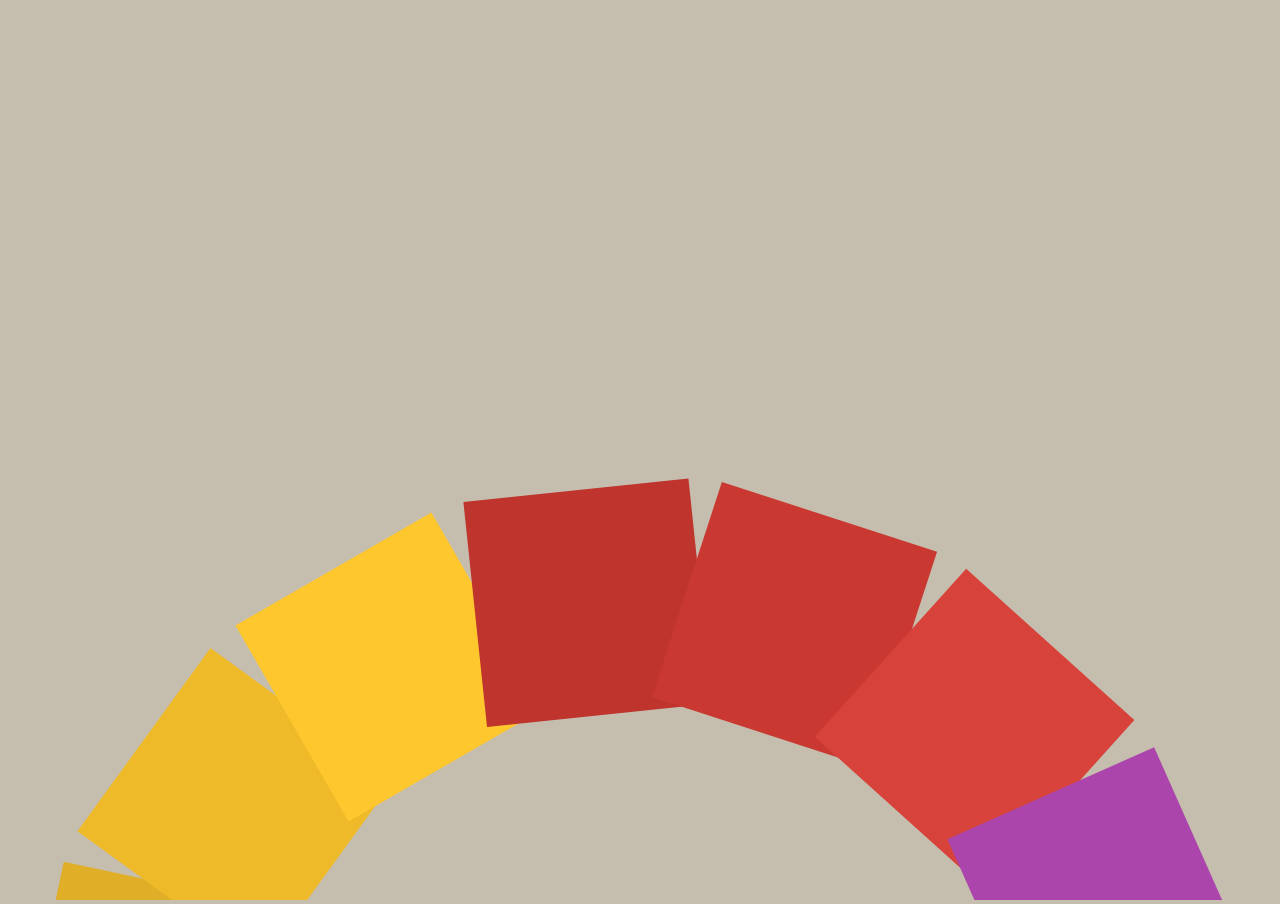
<file: Canvas/index.html>
<!DOCTYPE html>
<html lang="en">
<head>
    <meta charset="UTF-8">
    <meta name="viewport" content="width=device-width, initial-scale=1, maximum-scale=1, user-scalable=0">
    <title>Canvas Example</title>
    <link rel="stylesheet" href="style.css">
</head>
<body>
    <script type="module" src="app.js"></script>
</body>
</html>
</file>
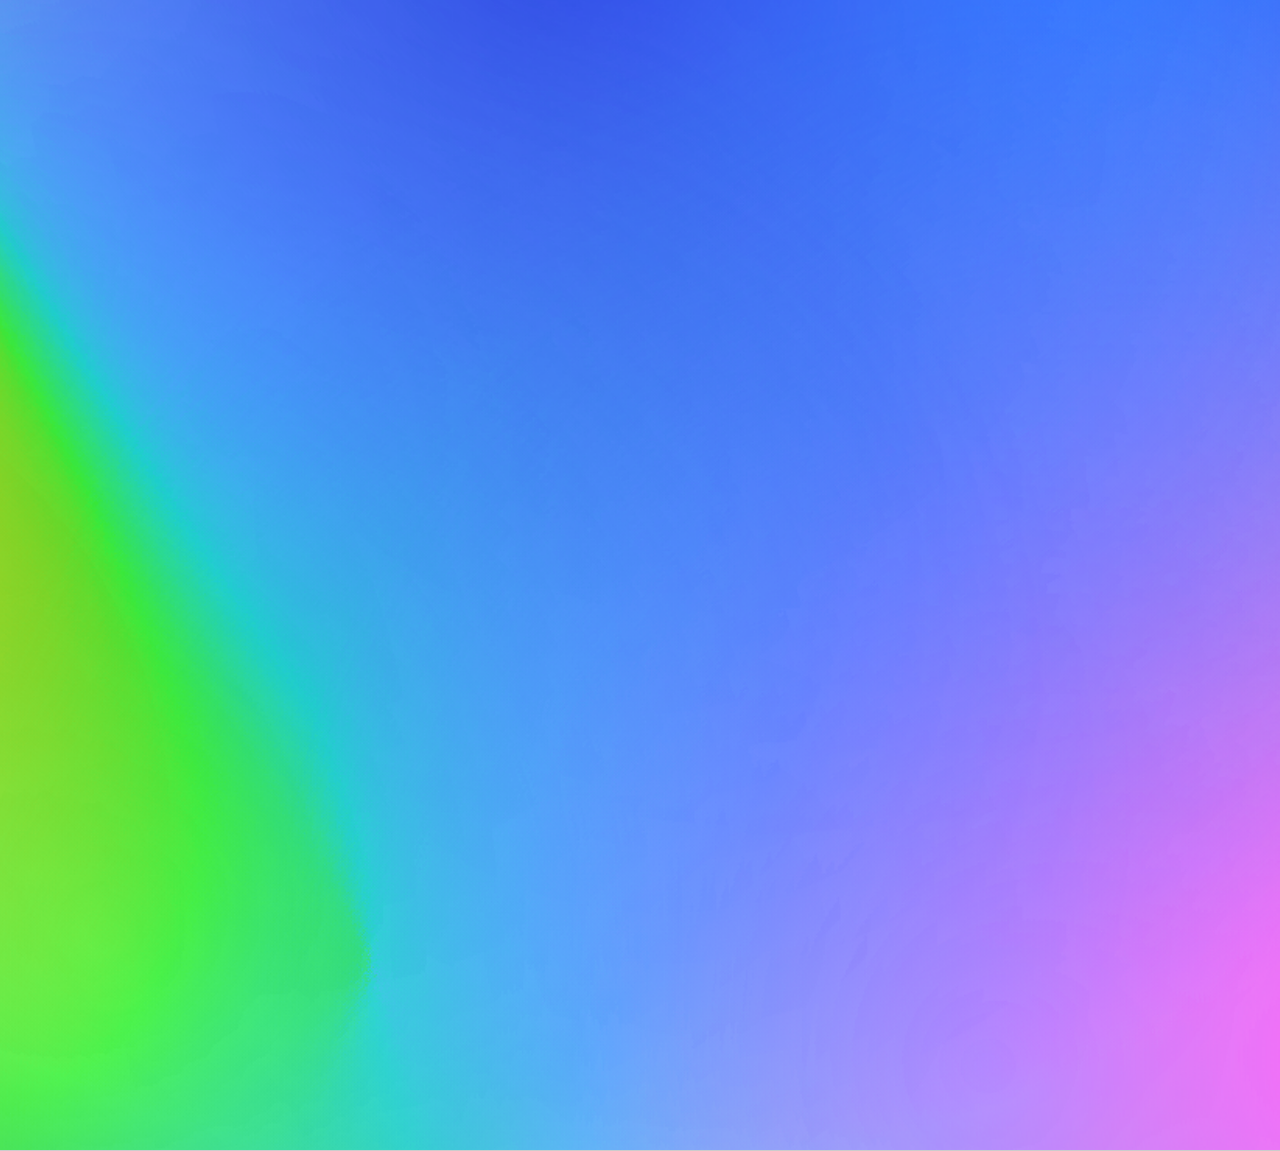
<file: Gradition/index.html>
<!DOCTYPE html>
<html lang="en">
<head>
    <meta charset="UTF-8">
    <meta name="viewport" content="width=device-width, initial-scale=1, maximum-scale=1, user-scalable=0">
    <title>Gradition Example</title>
    <link rel="stylesheet" href="style.css">
</head>
<body>
    <script type="module" src="app.js"></script>
</body>
</html>
</file>
<file: Canvas/style.css>
* {
    outline: 0;
    margin: 0;
    padding: 0;
}

html{
    width: 100%;
    height: 100%;
}

body{
    width:100%;
    height:100%;
    background-color: #c5beaf;
}

canvas{
    width: 100%;
    height: 100%;
}
</file>
<file: Gradition/style.css>
/* * {
    outline: 0;
    margin: 0;
    padding: 0;
}

html {
    width: 100%;
    height: 100%;
}

body {
    width: 100%;
    height: 100%;
    background-color: #c5beaf;
}

canvas {
    width: 50%;
    height: 50%;
} */


* {
    outline: 0;
    margin: 0;
    padding: 0;
}

html, body {
    width: 100%;
    height: 100%;
}

body {
    display: flex;
    justify-content: center;
    align-items: center;
    background-color: #c5beaf;
}

canvas {
    width: 2240px; /* 원하는 canvas의 너비 */
    height: 1400px; /* 원하는 canvas의 높이 */
    border: 1px solid #ccc; /* 선택적으로 canvas에 테두리를 추가할 수 있습니다 */
}
</file>
